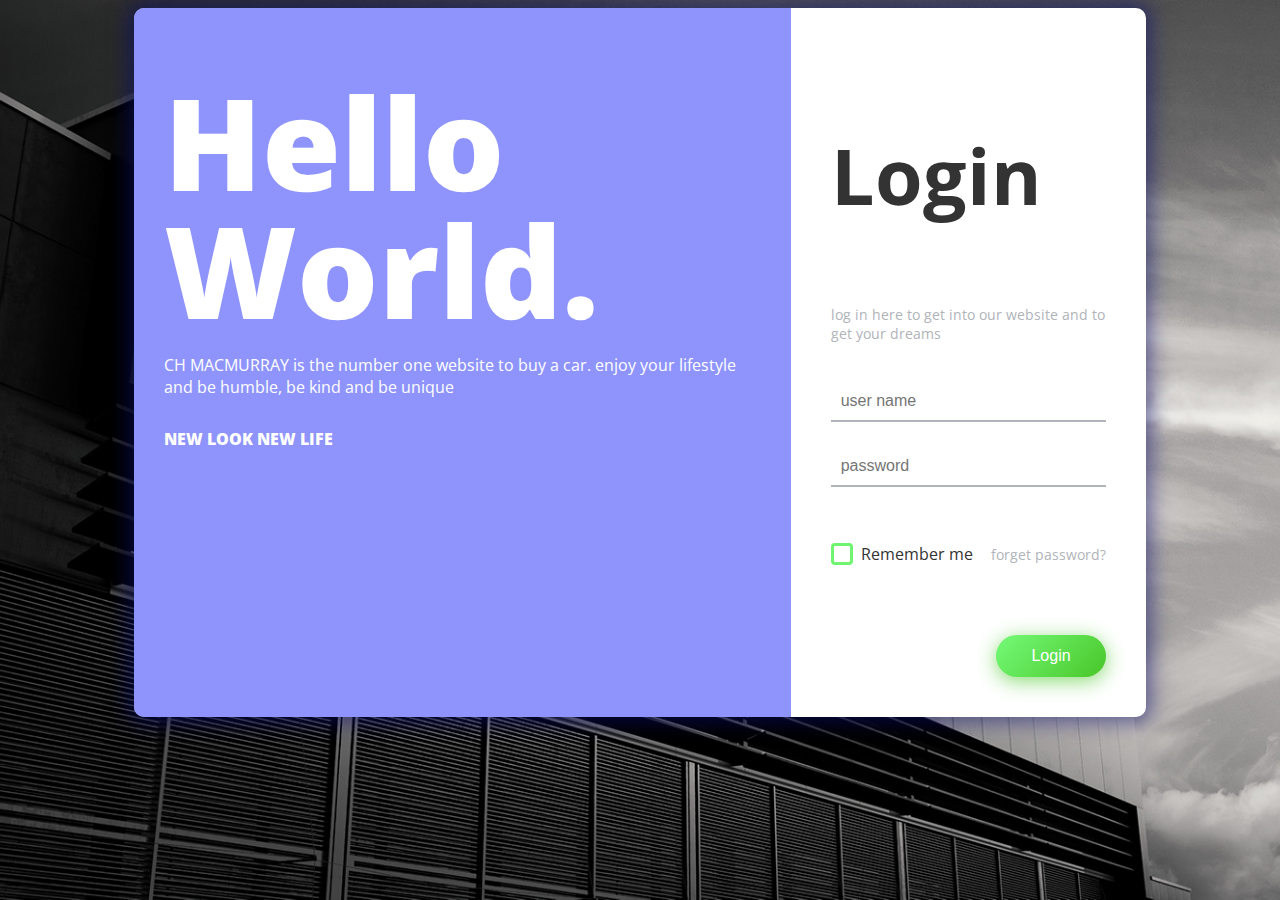
<file: LOG IN PAGE/index.html>
<!DOCTYPE html>
<html lang="en" >
<head>
  <meta charset="UTF-8">
  <title>Login Page in HTML with CSS Code Example</title>
  <link href="https://fonts.googleapis.com/css?family=Open+Sans" rel="stylesheet">


<link href="https://maxcdn.bootstrapcdn.com/font-awesome/4.7.0/css/font-awesome.min.css" rel="stylesheet" integrity="sha384-wvfXpqpZZVQGK6TAh5PVlGOfQNHSoD2xbE+QkPxCAFlNEevoEH3Sl0sibVcOQVnN" crossorigin="anonymous"><link rel="stylesheet" href="./style.css">

</head>
<body>
<div class="box-form">
	<div class="left">
		<div class="overlay">
		<h1>Hello World.</h1>
		<p> CH MACMURRAY is the number one website to buy a car. enjoy your lifestyle and be humble, be kind and be unique</p>
		<span>
			<p>NEW LOOK NEW LIFE</p>
			
		</span>
		</div>
	</div>
	
	
		<div class="right">
		<h5>Login</h5>
		<p>log in here to get into our website and to get your dreams</p>
		<div class="inputs">
			<input type="text" placeholder="user name">
			<br>
			<input type="password" placeholder="password">
		</div>
			
			<br><br>
			
		<div class="remember-me--forget-password">
				
	<label>
		<input type="checkbox" name="item" checked/>
		<span class="text-checkbox">Remember me</span>
	</label>
			<p>forget password?</p>
		</div>
			
			<br>
			<h4 style="margin-mid: 570px; font-size: 20pt;"><a href="file:///C:/Users/Macky/OneDrive/Documents/log%20in/HOME%20PAGE/admin.html"><button>Login</button>
	</div>
	
</div>
  
</body>
</html>
</file>
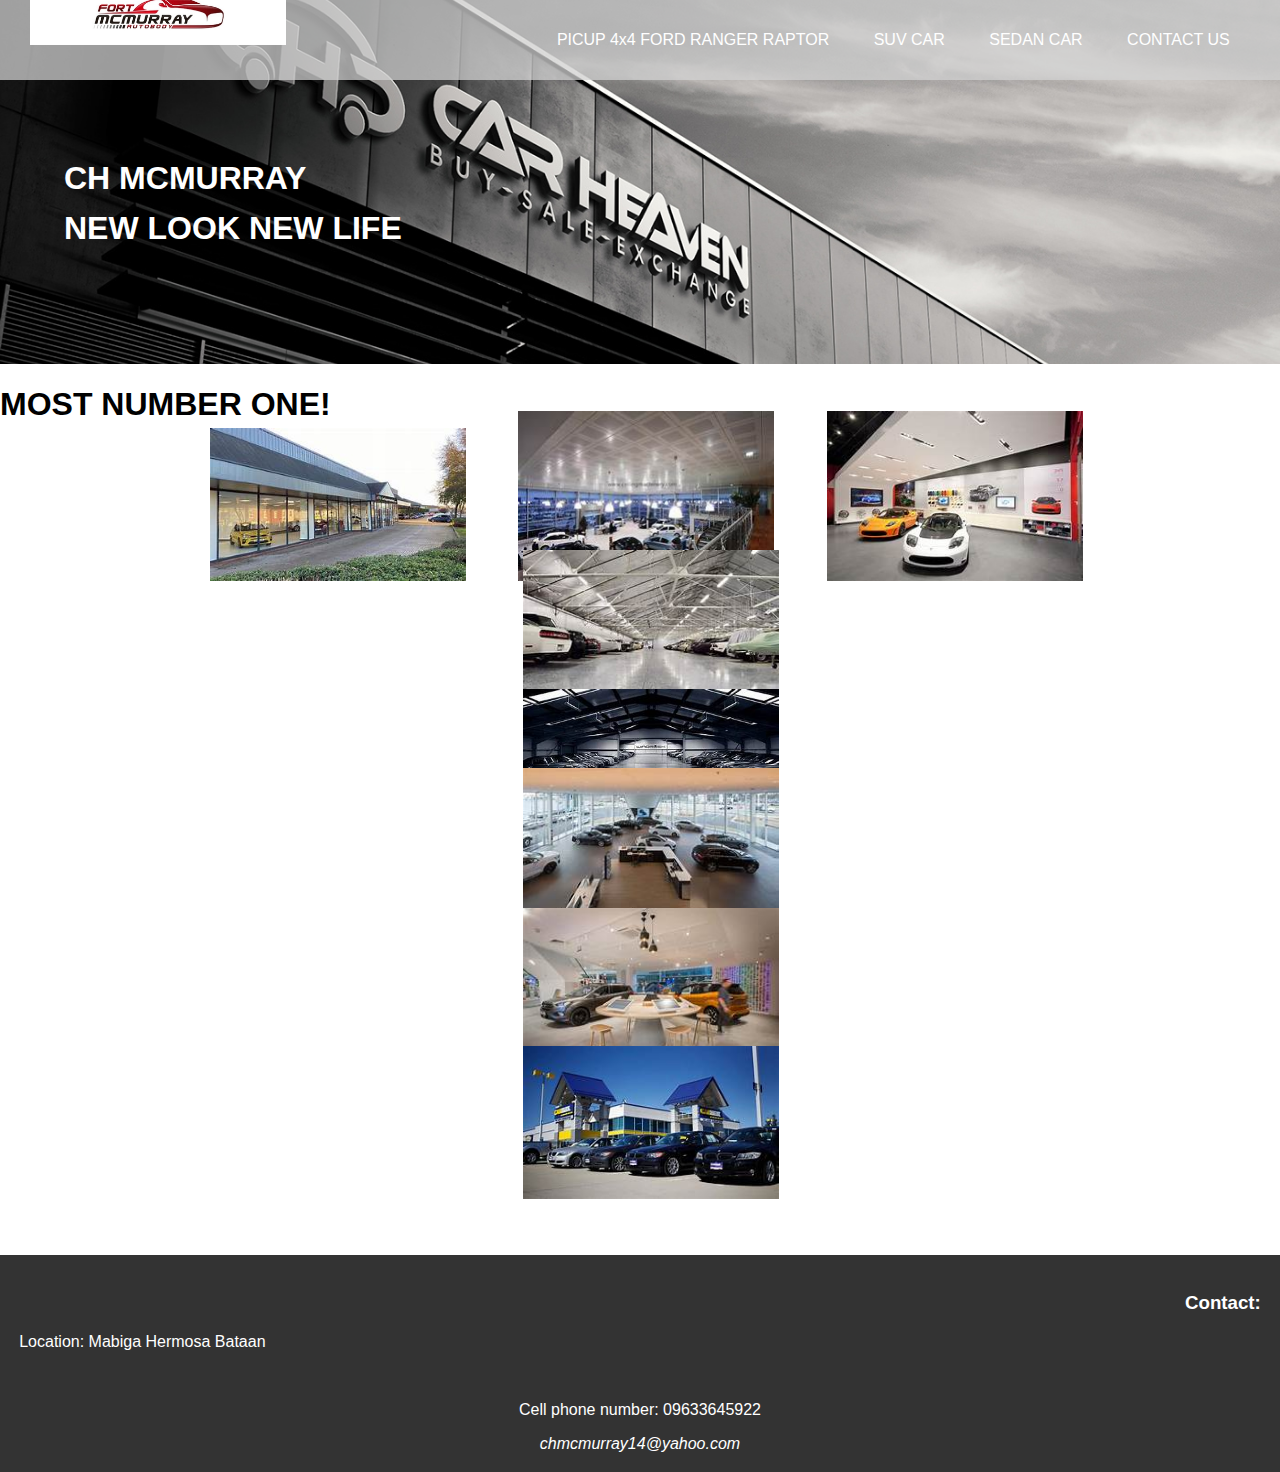
<file: HOME PAGE/admin.html>
<!DOCTYPE html>
<html lang="en">
<head>
    <meta charset="UTF-8">
     <meta name="viewport" content="width=device-width, initial-scale=1.0">
    <title>CH MCMURRAY CARSHOP</title>
    <link rel="stylesheet" href="style.css">
</head>
<body>

  
   <div class="wrapper">

       <nav>
          <img src="lolo.jpg" class="img" alt="logo"> 
          <ul>
         
              <li><a href="file:///C:/Users/Macky/OneDrive/Documents/log%20in/PRODUCTS/index.html">PICUP 4x4 FORD RANGER RAPTOR</a></li>

              <li><a href="file:///C:/Users/Macky/OneDrive/Documents/log%20in/PRODUCTS/index1.html">SUV CAR</a></li>

              <li><a href="file:///C:/Users/Macky/OneDrive/Documents/log%20in/PRODUCTS/index2.html">SEDAN CAR</a></li>

              <li><a href="file:///C:/Users/Macky/OneDrive/Documents/log%20in/CONTACT%20US/index.html">CONTACT US</a></li>
          </ul>
        </nav>

      
      <div class="section">
          <h1> CH MCMURRAY <br> NEW LOOK NEW LIFE</h1>
<br/>
<br/>
<br/>
<br/>
<br/>

         

      </div>

   </div>



    <h1>MOST NUMBER ONE!</h1>  &nbsp;&nbsp;&nbsp; &nbsp;&nbsp;&nbsp; &nbsp;&nbsp;&nbsp; &nbsp;&nbsp;&nbsp; &nbsp;&nbsp;&nbsp; &nbsp;&nbsp;&nbsp; &nbsp;&nbsp;&nbsp; &nbsp;&nbsp;&nbsp; &nbsp;&nbsp;&nbsp; &nbsp;&nbsp;&nbsp; &nbsp;&nbsp;&nbsp; &nbsp;&nbsp;&nbsp; &nbsp;&nbsp;&nbsp; &nbsp;&nbsp;&nbsp; &nbsp;&nbsp;&nbsp; &nbsp;&nbsp;&nbsp; &nbsp;&nbsp;&nbsp; &nbsp;&nbsp;&nbsp; &nbsp;&nbsp;&nbsp; &nbsp;&nbsp;&nbsp; &nbsp;&nbsp;&nbsp; &nbsp;&nbsp;&nbsp; &nbsp;&nbsp;&nbsp; &nbsp;&nbsp;&nbsp; &nbsp;&nbsp;&nbsp; &nbsp;&nbsp;&nbsp; &nbsp;&nbsp;&nbsp; &nbsp;&nbsp;&nbsp; &nbsp;&nbsp;&nbsp; &nbsp;&nbsp;&nbsp; &nbsp;&nbsp;&nbsp; &nbsp;&nbsp;&nbsp; &nbsp;&nbsp;&nbsp; &nbsp;&nbsp;&nbsp; &nbsp;&nbsp;&nbsp; &nbsp;&nbsp;&nbsp; &nbsp;&nbsp;&nbsp; &nbsp;&nbsp;&nbsp; &nbsp;&nbsp;&nbsp; &nbsp;&nbsp;&nbsp; &nbsp;&nbsp;&nbsp; &nbsp;&nbsp;&nbsp;
	<center>
       <img src="th1.jfif" class="rounded float-start" alt="">  &nbsp;&nbsp;&nbsp;
 

       <img src="th2.jfif" class="rounded float-end" alt="Hotel Room">  &nbsp;&nbsp;&nbsp;
 

       <img src="th3.jfif" class="rounded float-end" alt="Housekeeping">  &nbsp;&nbsp;&nbsp;

       

	<p><img src="th4.jfif" class="rounded float-start" alt=""> &nbsp; </p>
        <p><img src="th5.jfif" class="rounded float-start" alt=""> &nbsp; </p>
        <p><img src="th6.jfif" class="rounded float-start" alt=""> &nbsp; </p>
        <p><img src="th7.jfif" class="rounded float-start" alt=""> &nbsp; </p>
        <p><img src="th8.jfif" class="rounded float-start" alt=""> &nbsp; </p>
    
  

  </script>
</body>




<footer>





       <div class= " footer-content">
               <h3 style="text-align: right;">Contact:</h3>
              <p style="text-align: start;">Location: Mabiga Hermosa Bataan</p><br>
              <p> Cell phone number: 09633645922</p>
              <i class="bi bi-envelope">chmcmurray14@yahoo.com</i>
               
           </div>
           
</footer>
	 


</html>
</file>
<file: LOG IN PAGE/style.css>
body {
  background: url(heaven.jpg)
    no-repeat center center;
    background-repeat:no-repeat;background-size: 100%;(135deg, #FAB2FF 10%, #1904E5 100%);
  background-size: cover;
  background-repeat: no-repeat;
  background-attachment: fixed;
  font-family: "Open Sans", sans-serif;
  color: #333333;
}

.box-form {
  margin: 0 auto;
  width: 80%;
  background: #FFFFFF;
  border-radius: 10px;
  overflow: hidden;
  display: flex;
  flex: 1 1 100%;
  align-items: stretch;
  justify-content: space-between;
  box-shadow: 0 0 20px 6px #090b6f85;
}
@media (max-width: 980px) {
  .box-form {
    flex-flow: wrap;
    text-align: center;
    align-content: center;
    align-items: center;
  }
}
.box-form div {
  height: auto;
}
.box-form .left {
  color: #FFFFFF;
  background-size: cover;
  background-repeat: no-repeat;
  background-image: url("https://i.pinimg.com/736x/5d/73/ea/5d73eaabb25e3805de1f8cdea7df4a42--tumblr-backgrounds-iphone-phone-wallpapers-iphone-wallaper-tumblr.jpg");
  overflow: hidden;
}
.box-form .left .overlay {
  padding: 30px;
  width: 100%;
  height: 100%;
  background: #5961f9ad;
  overflow: hidden;
  box-sizing: border-box;
}
.box-form .left .overlay h1 {
  font-size: 10vmax;
  line-height: 1;
  font-weight: 900;
  margin-top: 40px;
  margin-bottom: 20px;
}
.box-form .left .overlay span p {
  margin-top: 30px;
  font-weight: 900;
}
.box-form .left .overlay span a {
  background: #3b5998;
  color: #FFFFFF;
  margin-top: 10px;
  padding: 14px 50px;
  border-radius: 100px;
  display: inline-block;
  box-shadow: 0 3px 6px 1px #042d4657;
}
.box-form .left .overlay span a:last-child {
  background: #1dcaff;
  margin-left: 30px;
}
.box-form .right {
  padding: 40px;
  overflow: hidden;
}
@media (max-width: 980px) {
  .box-form .right {
    width: 100%;
  }
}
.box-form .right h5 {
  font-size: 6vmax;
  line-height: 0;
}
.box-form .right p {
  font-size: 14px;
  color: #B0B3B9;
}
.box-form .right .inputs {
  overflow: hidden;
}
.box-form .right input {
  width: 100%;
  padding: 10px;
  margin-top: 25px;
  font-size: 16px;
  border: none;
  outline: none;
  border-bottom: 2px solid #B0B3B9;
}
.box-form .right .remember-me--forget-password {
  display: flex;
  justify-content: space-between;
  align-items: center;
}
.box-form .right .remember-me--forget-password input {
  margin: 0;
  margin-right: 7px;
  width: auto;
}
.box-form .right button {
  float: right;
  color: #fff;
  font-size: 16px;
  padding: 12px 35px;
  border-radius: 50px;
  display: inline-block;
  border: 0;
  outline: 0;
  box-shadow: 0px 4px 20px 0px #49c628a6;
  background-image: linear-gradient(135deg, #70F570 10%, #49C628 100%);
}

label {
  display: block;
  position: relative;
  margin-left: 30px;
}

label::before {
  content: ' \f00c';
  position: absolute;
  font-family: FontAwesome;
  background: transparent;
  border: 3px solid #70F570;
  border-radius: 4px;
  color: transparent;
  left: -30px;
  transition: all 0.2s linear;
}

label:hover::before {
  font-family: FontAwesome;
  content: ' \f00c';
  color: #fff;
  cursor: pointer;
  background: #70F570;
}

label:hover::before .text-checkbox {
  background: #70F570;
}

label span.text-checkbox {
  display: inline-block;
  height: auto;
  position: relative;
  cursor: pointer;
  transition: all 0.2s linear;
}

label input[type="checkbox"] {
  display: none;
}
</file>
<file: HOME PAGE/style.css>
body{
    font-family: sans-serif;
    margin: 0;
    padding: 0;
}

.wrapper{
    background: url(heaven.jpg)
    no-repeat center center;
    background-repeat:no-repeat;background-size: 100%;
}

nav{
    width: 100%;
    height: 80px;
    background-color: rgba(211, 211, 211, 0.74);
    line-height: 80px;
}

nav ul{
    float: right;
    margin: 0;
    margin-right: 1.9rem;
}

nav ul li{
    list-style-type: none;
    display: inline-block;
}

nav ul li a{
    text-decoration: none;
    color: #fff;
    padding: 20px;
}

img{
    width: 20%;
    margin-left: 1.9rem;
    margin-top: -4%;
}

nav ul li:hover{
    background-color: rgb(71, 71, 71);
    color: #000;
    font-weight: bold;
    font-size: 1.2rem;
}

.section{
    width: 90%;
    margin: auto;
    overflow: hidden;
    margin-top: 4%;
}

.section h1{
    color: rgb(255, 255, 255);
    line-height: 50px;
}

.section p{
    color: gray;
}

.btn-1{
    background-color: orangered;
    padding: 0.7rem 1rem;
    color: #fff;
    border: none;
    border-radius: 10px;
}

.features{
    margin-top: 4%;
    margin-bottom: 2%;
}

.features button{
    padding: 0.7rem 2rem;
    margin-right: 2rem;
    font-size: 1.2rem;
    opacity: 0.7;
}

showcase h1{
    margin-top: 5%;
    margin-bottom: 5%;
    text-align: center;
}



footer{
    background-color: #333;
    color: #fff;
    text-align: center;
    padding: 1.2rem;
    margin-top: 4%;
}
</file>
